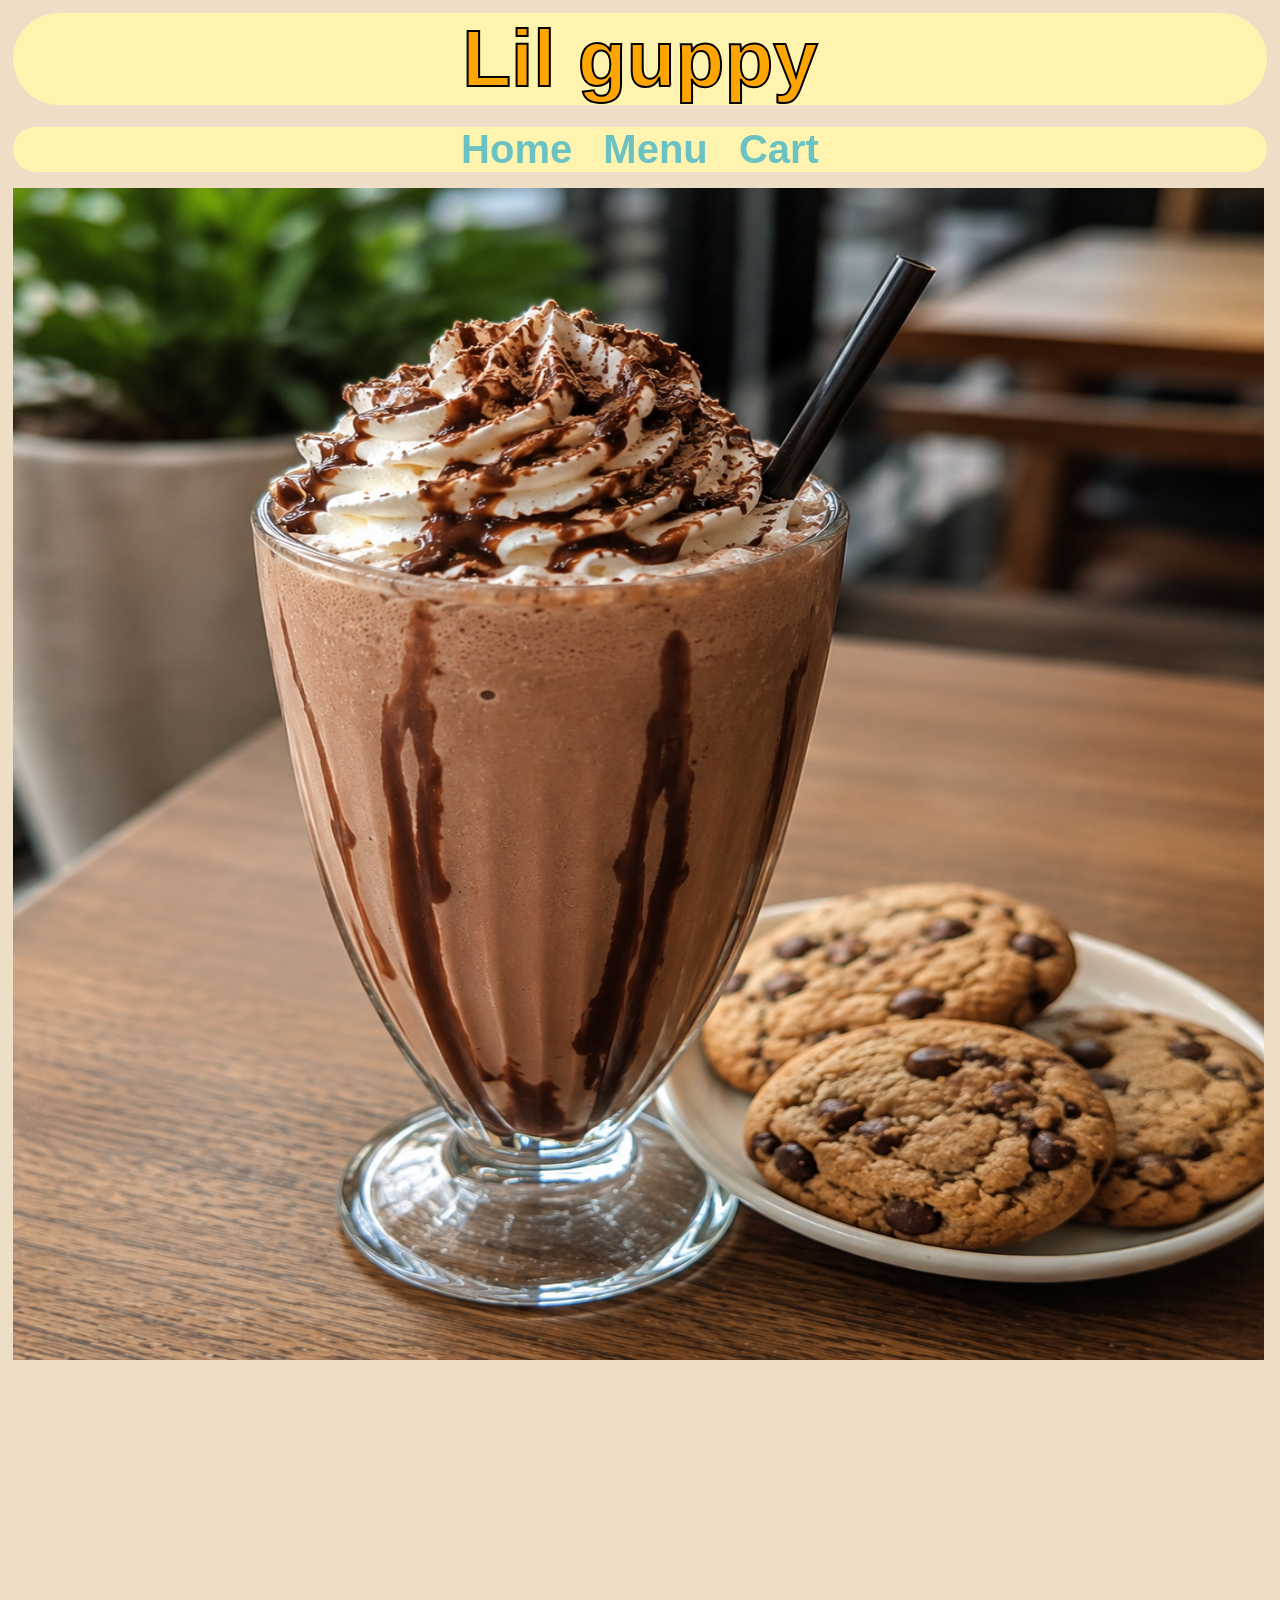
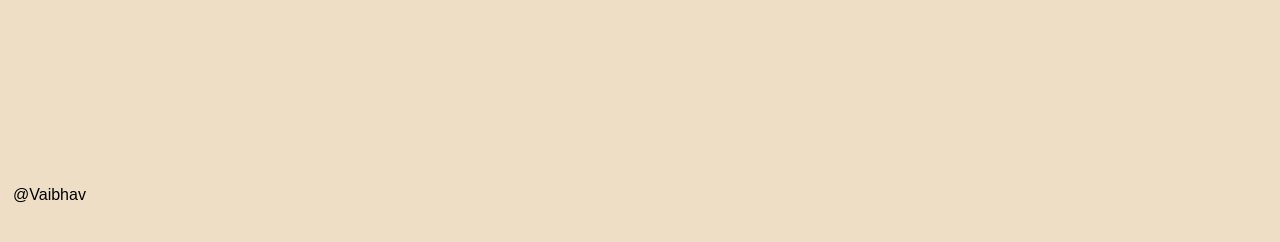
<file: index.html>
<!DOCTYPE html>
<html>

<head>

    <title>Lil guppy cafe</title>
    <link rel ="icon" type="image/png" href="guppy special.png">
    <meta charset="UTF-8">
    <link href="style.css" rel="stylesheet">
     <script src="all.js" defer></script>

</head>


<body>


    
<div class="container">

    <h1 class="header">Lil guppy</h1>

</div>



<div class="container">

    <nav class="nav">
        <a href="index.html">Home</a>
        <a href="menu.html">Menu</a>
        <a href="cart.html">Cart</a>
    </nav>

</div>


<div class="container">

    <img src="guppy special.png" alt="guppy special" class="mainimg" style="width: 200%; height: 75%;">

</div>


 
<div class="container">

<footer class="footer">

    <p>@Vaibhav</p>

</footer>

</div>



</body>


</html>
</file>
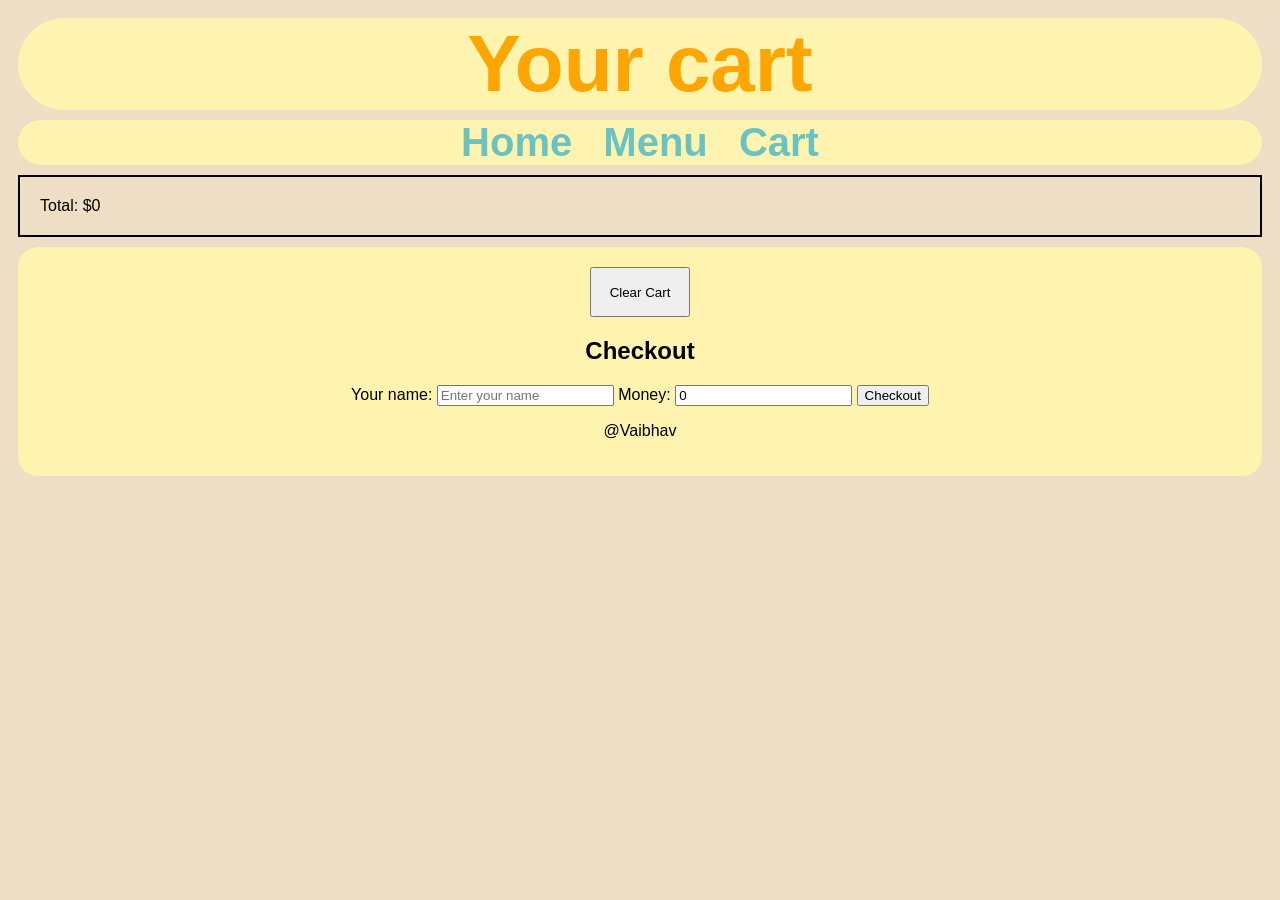
<file: cart.html>
<!DOCTYPE html>
<html>

<head>

    <title>Lil guppy cafe</title>
    <link rel ="icon" type="image/png" href="guppy special.png">
    <meta charset="UTF-8">
    <link href="cart.css" rel="stylesheet">
     <script src="all.js" defer></script>

</head>


<body>

<div class="container">



    <h1 class="header">Your cart</h1>




    <nav class="nav">
        <a href="index.html">Home</a>
        <a href="menu.html">Menu</a>
        <a href="cart.html">Cart</a>
    </nav>




<div class="cart">

<div id="cartitems"></div>

<div id="carttotal"></div>

</div>

<footer class="footer">


  <button onclick="clearCart()" style="width: 100px; height: 50px;">Clear Cart</button>

    <div class="checkout">

   <h2>Checkout</h2>

   <label for="customerName">Your name:</label>
   
   <input type="text" id="customerName" placeholder="Enter your name" oninput="lettersOnly(this)">
        
   <label for="customerMoney">Money:</label>
   
   <input type="number" id="customerMoney" placeholder="Enter the amount" min="0" value="0"
    onkeydown="return blockInvalidKeys1(event)">

   <button onclick="checkout()">Checkout</button>

</div>
  
    <p>@Vaibhav</p>

</footer>

</div>

</body>

</html>
</file>
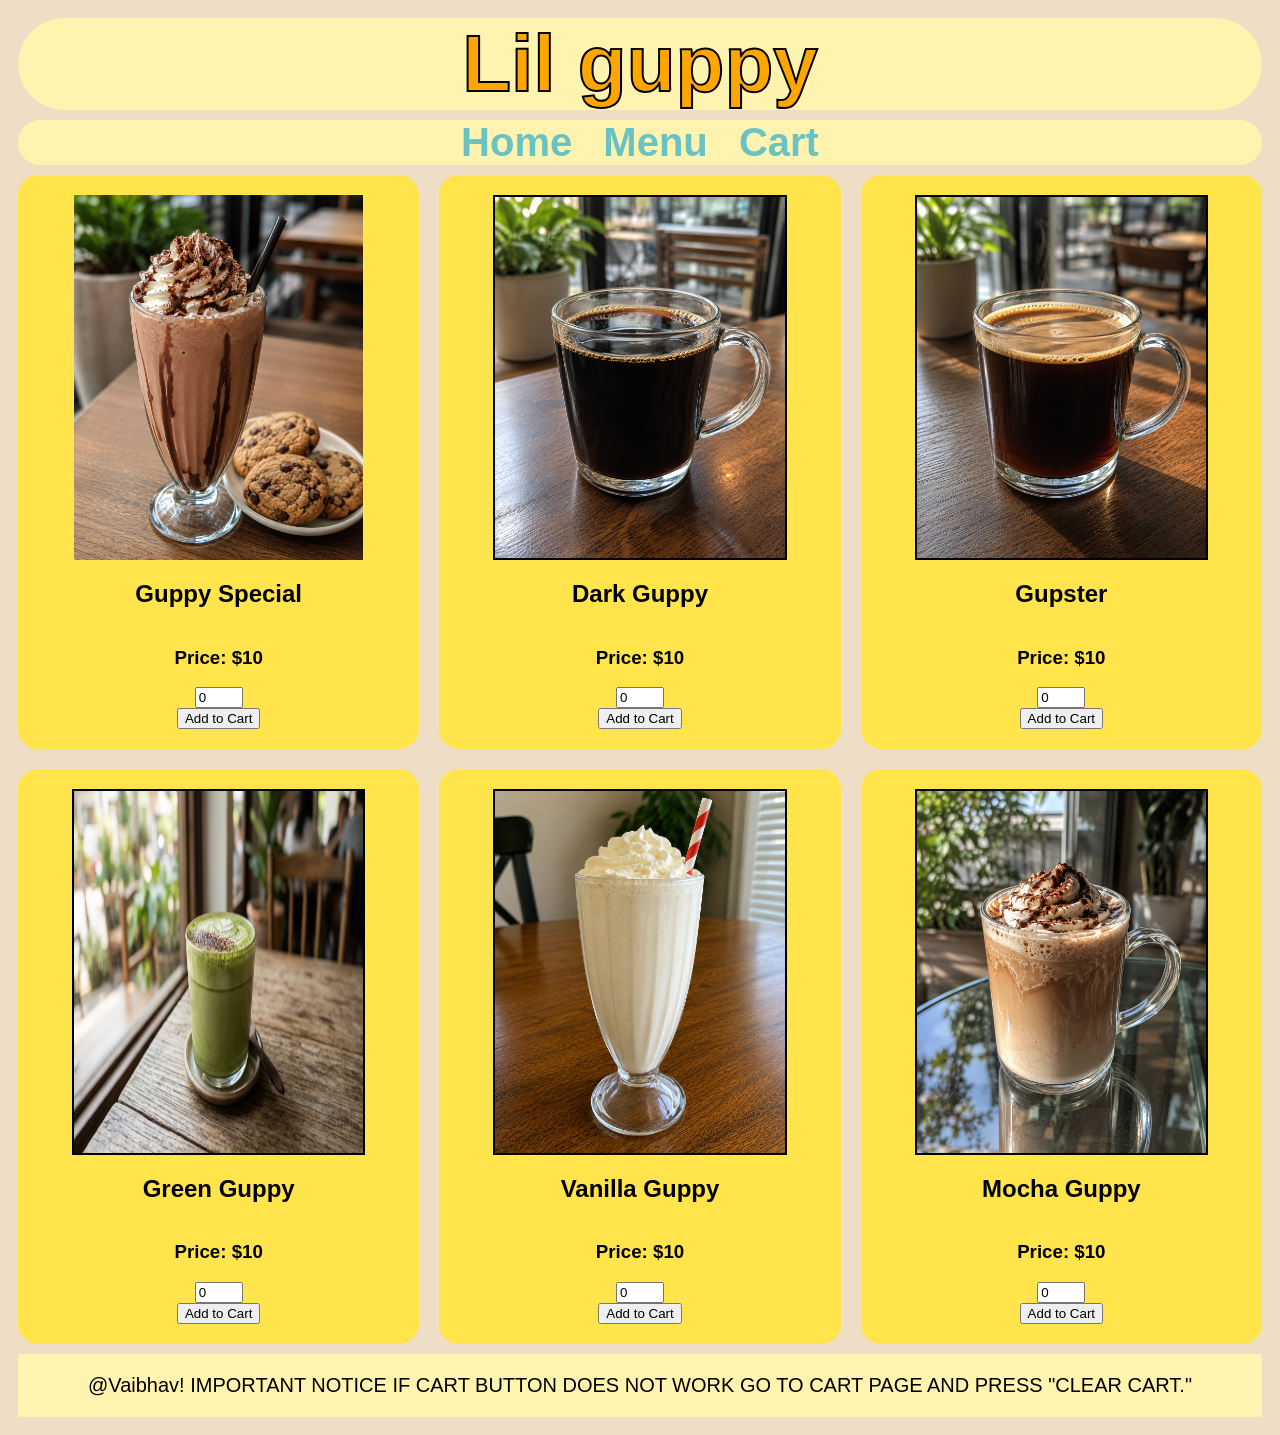
<file: menu.html>
<!DOCTYPE html>
<html>

<head>

    <title>Lil guppy cafe</title>
    <link rel ="icon" type="image/png" href="guppy special.png">
    <meta charset="UTF-8">
    <link href="menu.css" rel="stylesheet">
     <script src="all.js" defer></script>

</head>


<body>

<div class="container">
    
<div class="header">

    <h1 class="header">Lil guppy</h1>

</div>



<div class="nav">

    <nav class="nav">
        <a href="index.html">Home</a>
        <a href="menu.html">Menu</a>
        <a href="cart.html">Cart</a>
    </nav>

</div>


<div class="mainimg">


    <div class="product">

    <img src="guppy special.png" alt="guppy special" class="mainimg" style="width: 80%; height: 80%;">
    <h2>Guppy Special</h2>
    <h3>Price: $10</h3>

    <input type="number" id="guppy-special-num" min="0" value="0" max="50" oninput="checkQuantity(this)"
    onkeydown="return blockInvalidKeys(event)">

    <button onclick="addToCart('Guppy Special', 10, 'guppy-special-num', 'guppy special.png')">Add to Cart</button>

    </div>

    <div class="product">
    <img src="darkguppy.png" alt="dark guppy" class="darkguppy" style="width: 80%; height: 80%;">
    <h2>Dark Guppy</h2>
    <h3>Price: $10</h3>

    <input type="number" id="dark-guppy-num" min="0" value="0" max="50" oninput="checkQuantity(this)"
     onkeydown="return blockInvalidKeys(event)">

    <button onclick="addToCart('dark Guppy', 10, 'dark-guppy-num', 'darkguppy.png')">Add to Cart</button>

    </div>

    <div class="product">
    <img src="gupster.png" alt="gupster" class="gupster" style="width: 80%; height: 80%;">
    <h2>Gupster</h2>
    <h3>Price: $10</h3>

    <input type="number" id="gupster-num" min="0" value="0" max="50" oninput="checkQuantity(this)"
     onkeydown="return blockInvalidKeys(event)">

    <button onclick="addToCart('Gupster', 10, 'gupster-num', 'gupster.png')">Add to Cart</button>

    </div>

    <div class="product">
    <img src="green guppy.png" alt="green guppy" class="greenguppy" style="width: 80%; height: 80%;">
    <h2>Green Guppy</h2>
    <h3>Price: $10</h3>

      <input type="number" id="green-guppy-num" min="0" value="0" max="50" oninput="checkQuantity(this)"
      onkeydown="return blockInvalidKeys(event)">

    <button onclick="addToCart('Green Guppy', 10, 'green-guppy-num', 'green guppy.png')">Add to Cart</button>


    </div>

    <div class="product">
    <img src="vanilla guppy.png" alt="vanilla guppy" class="vanillaguppy" style="width: 80%; height: 80%;">
    <h2>Vanilla Guppy</h2>
    <h3>Price: $10</h3>

      <input type="number" id="vanilla-guppy-num" min="0" value="0" max="50" oninput="checkQuantity(this)"
      onkeydown="return blockInvalidKeys(event)">

    <button onclick="addToCart('Vanilla Guppy', 10, 'vanilla-guppy-num', 'vanilla guppy.png')">Add to Cart</button>

    </div>

    <div class="product">
    <img src="mocha.png" alt="mocha guppy" class="mochaguppy" style="width: 80%; height: 80%;">
    <h2>Mocha Guppy</h2>
    <h3>Price: $10</h3>

      <input type="number" id="mocha-guppy-num" min="0" value="0" max="50" oninput="checkQuantity(this)"
      onkeydown="return blockInvalidKeys(event)">

    <button onclick="addToCart('Mocha Guppy', 10, 'mocha-guppy-num', 'mocha.png')">Add to Cart</button>

    </div>

</div>
 



<footer class="footer">

    <p>@Vaibhav! IMPORTANT NOTICE IF CART BUTTON DOES NOT WORK GO TO CART PAGE AND PRESS "CLEAR CART."</p>

</footer>

</div>

</body>


</html>
</file>
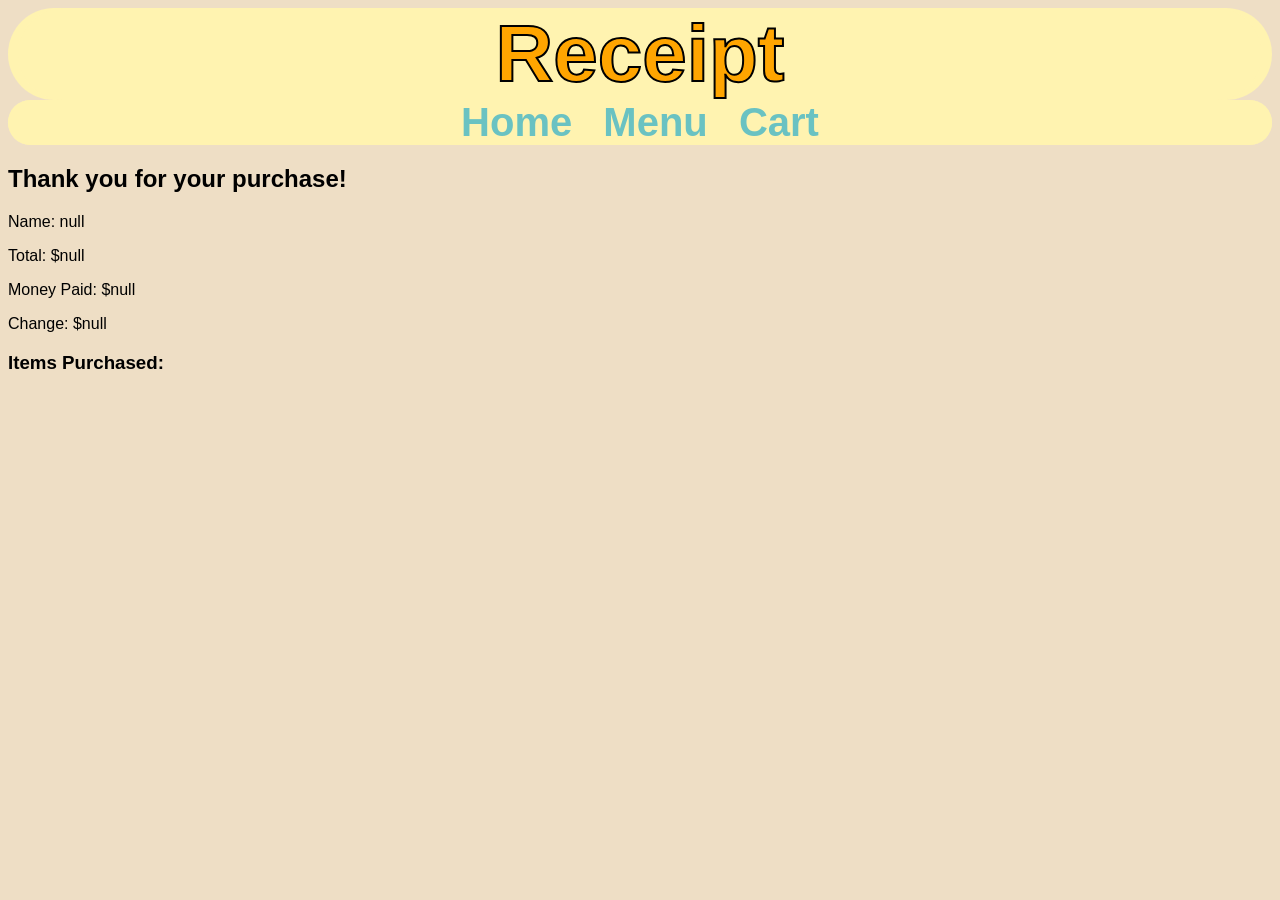
<file: receipt.html>
<!DOCTYPE html>
<html>

<head>

    <title>Lil guppy cafe</title>
    <link rel ="icon" type="image/png" href="guppy special.png">
    <meta charset="UTF-8">
    <link href="style.css" rel="stylesheet">
     <script src="all.js" defer></script>

</head>


<body>


    
<div class="header">

    <h1 class="header">Receipt</h1>

</div>



<div class="nav">

    <nav class="nav">
        <a href="index.html">Home</a>
        <a href="menu.html">Menu</a>
        <a href="cart.html">Cart</a>
    </nav>

</div>


<div class="mainimg">

   

    <div id="receipt"></div>
   

</div>


 
<div class="footer">

<footer>

    <p></p>

</footer>

</div>



</body>


</html>
</file>
<file: style.css>
.header {
    grid-area: header;
    color:orange;
    text-align: center;
    font-size: 80px;
    margin: 0;
    border-radius: 100px;
    padding-left: 10px;
    padding-right: 10px;
    -webkit-text-stroke:2px black;
    background-color: #fff3b0;
  }

body {
background-color:#EEDEC5;
font-family: Arial, Helvetica, sans-serif;
} 

.nav{
  grid-area: nav;
  text-align: center;
  font-size: 40px;
  font-weight: bold;
  margin: 0;
  top: 20%;
  left: 50%;
  border-radius: 100px;
  background-color: #fff3b0;
}

a {
  color: rgb(106, 194, 194);
  font-weight: bold;
  padding: 10px;
  text-decoration: none;
}

.mainimg img {
  grid-area: mainimg;
  width: 100%;
  height: 100%;
border: 2px solid black;
margin-left: auto;
margin-right: auto;
display: block;
}

.container {
  display: grid;
  grid-template-areas:
    "header header"
    "nav nav"
    "mainimg mainimg"
    "footer footer";
  grid-template-columns: 1fr 1fr;
  gap: 3px;
  padding: 5px;
}
</file>
<file: cart.css>
.header {
    grid-area: header;
    color:orange;
    text-align: center;
    font-size: 80px;
    margin: 0;
    border-radius: 100px;
    padding-left: 10px;
    padding-right: 10px;
    background-color: #fff3b0;
  }

body {
background-color:#EEDEC5;
font-family: Arial, Helvetica, sans-serif;
} 

.nav{
  grid-area: nav;
  text-align: center;
  font-size: 40px;
  font-weight: bold;
  margin: 0;
  top: 20%;
  left: 50%;
  border-radius: 100px;
  background-color: #fff3b0;
}

a {
  color: rgb(106, 194, 194);
  font-weight: bold;
  padding: 10px;
  text-decoration: none;
}

.mainimg img {
  grid-area: mainimg;
  width: 100%;
  height: auto;
  border: 2px solid black;
}

.cart {
    grid-area: mainimg;
    width: 100%;
    border: 2px solid black;
    padding: 20px;
    box-sizing: border-box;
}

#checkout{
    text-align: center;
    padding: 20px;
    background-color: #fff3b0;
    border-radius: 20px;
}

.carttotal {
    text-align: center;
    padding: 20px;
    background-color: #fff3b0;
    border-radius: 20px;
}

.footer {
    grid-area: footer;
    text-align: center;
    padding: 20px;
    background-color: #fff3b0;
    border-radius: 20px;
}

.container {
  display: grid;
  grid-template-areas:
    "header"
    "nav"
    "mainimg"
    "footer";
  gap: 10px;
  padding: 10px;
}
</file>
<file: menu.css>
.header {
    grid-area: header;
    color:orange;
    text-align: center;
    font-size: 80px;
    margin: 0;
    border-radius: 100px;
    padding-left: 10px;
    padding-right: 10px;
    -webkit-text-stroke:2px black;
    background-color: #fff3b0;
  }

body {
background-color:#EEDEC5;
font-family: Arial, Helvetica, sans-serif;
} 

.nav{
  grid-area: nav;
  text-align: center;
  font-size: 40px;
  font-weight: bold;
  margin: 0;
  border-radius: 100px;
  background-color: #fff3b0;
}

a {
  color: rgb(106, 194, 194);
  font-weight: bold;
  padding: 10px;
  text-decoration: none;
}

.mainimg {
    display: grid;
    grid-template-columns: repeat(3, 1fr);
    gap: 20px;
    grid-area: mainimg;
}

.darkguppy{
  grid-area: darkguppy;
  width: 100%;
  height: 100%;
border: 2px solid black;
margin-left: auto;
margin-right: auto;
display: block;
}

.gupster{
  grid-area: gupster;
  width: 100%;
  height: 100%;
border: 2px solid black;
margin-left: auto;
margin-right: auto;
display: block;
}

.greenguppy{
  grid-area: greenguppy;
  width: 100%;
  height: 100%;
border: 2px solid black;
margin-left: auto;
margin-right: auto;
display: block;
}

.vanillaguppy{
  grid-area: vanillaguppy;
  width: 100%;
  height: 100%;
border: 2px solid black;
margin-left: auto;
margin-right: auto;
display: block;
}

.mochaguppy{
  grid-area: mochaguppy;
  width: 100%;
  height: 100%;
border: 2px solid black;
margin-left: auto;
margin-right: auto;
display: block;
}

.product {
  display: flex;
  flex-direction: column;
  align-items: center;
  text-align: center;
  background-color: #ffe44b;
  border-radius: 20px;
  padding: 20px;
}

.footer {
  grid-area: footer;
  text-align: center;
  font-size: 20px;
  margin: 0;
  background-color: #fff3b0;
}


.container {
  display: grid;
  grid-template-areas:
    "header"
    "nav"
    "mainimg"
    "footer";
  gap: 10px;
  padding: 10px;
}
</file>
